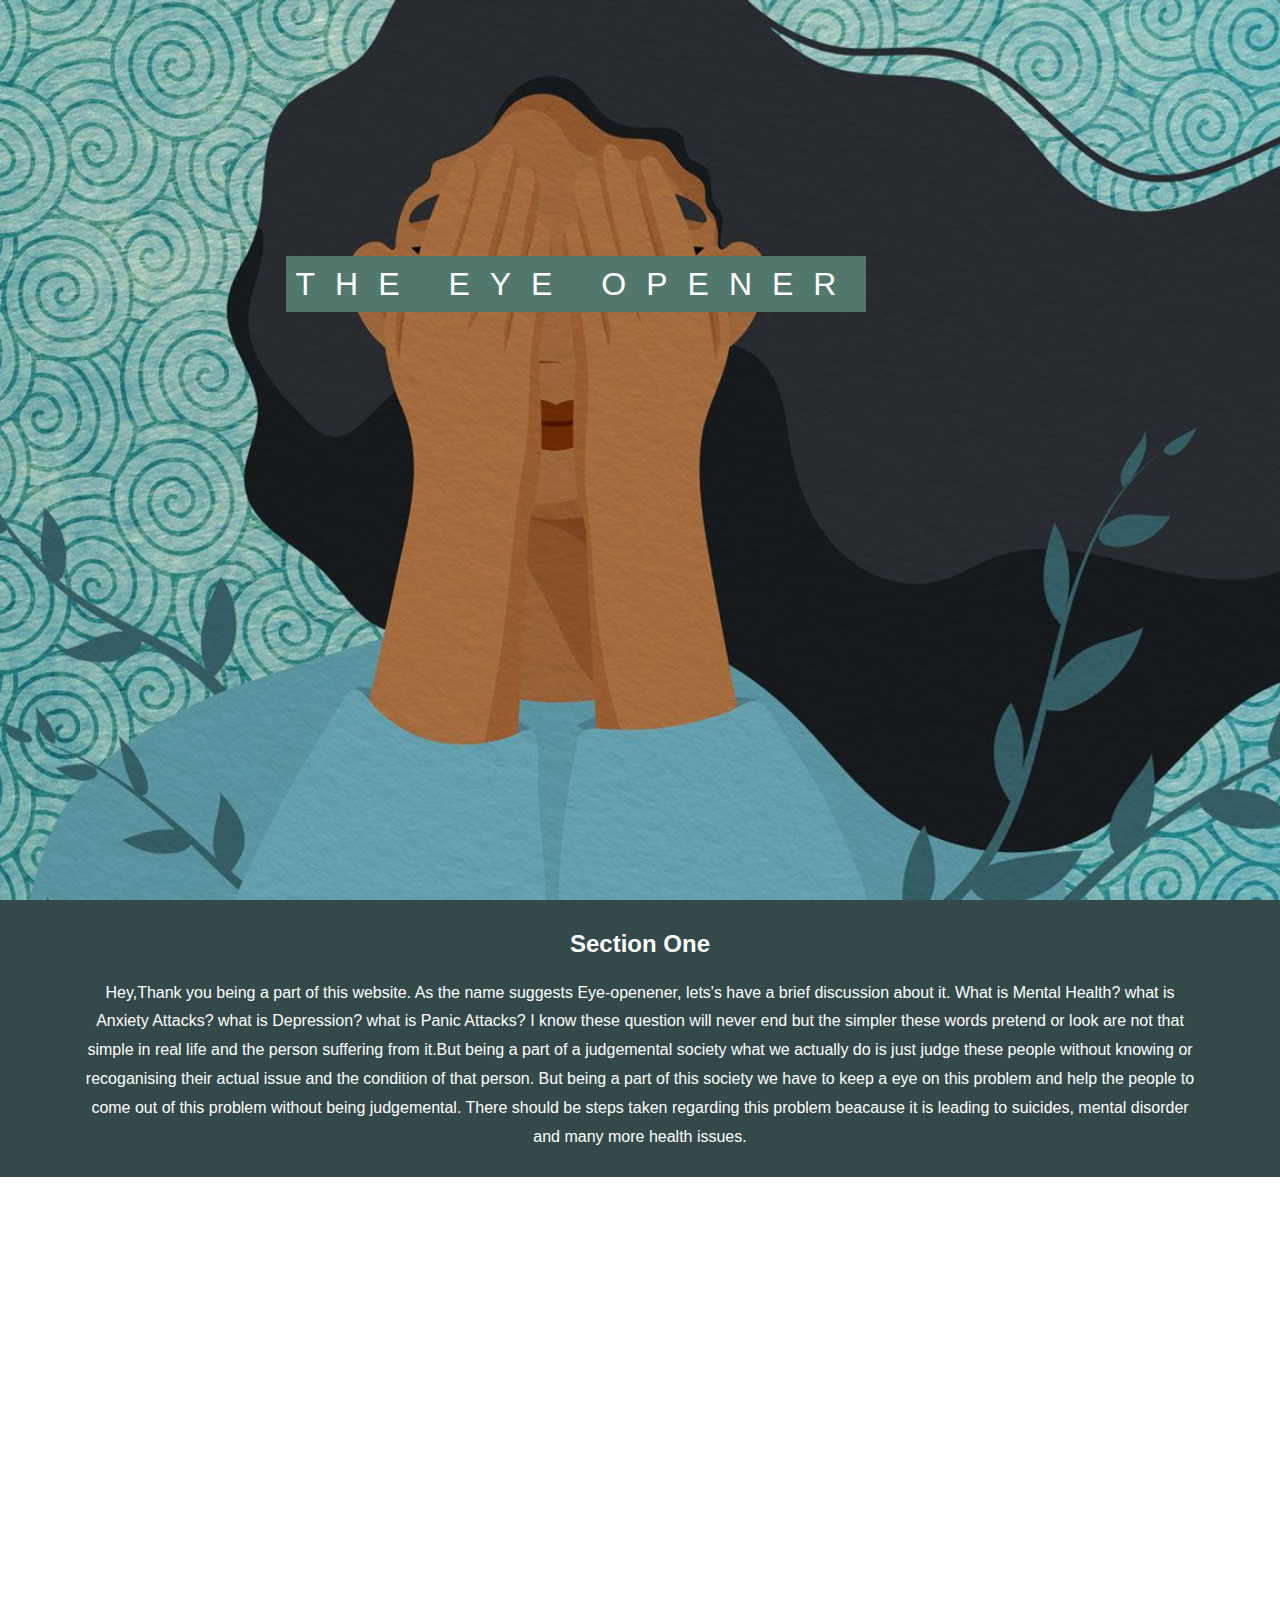
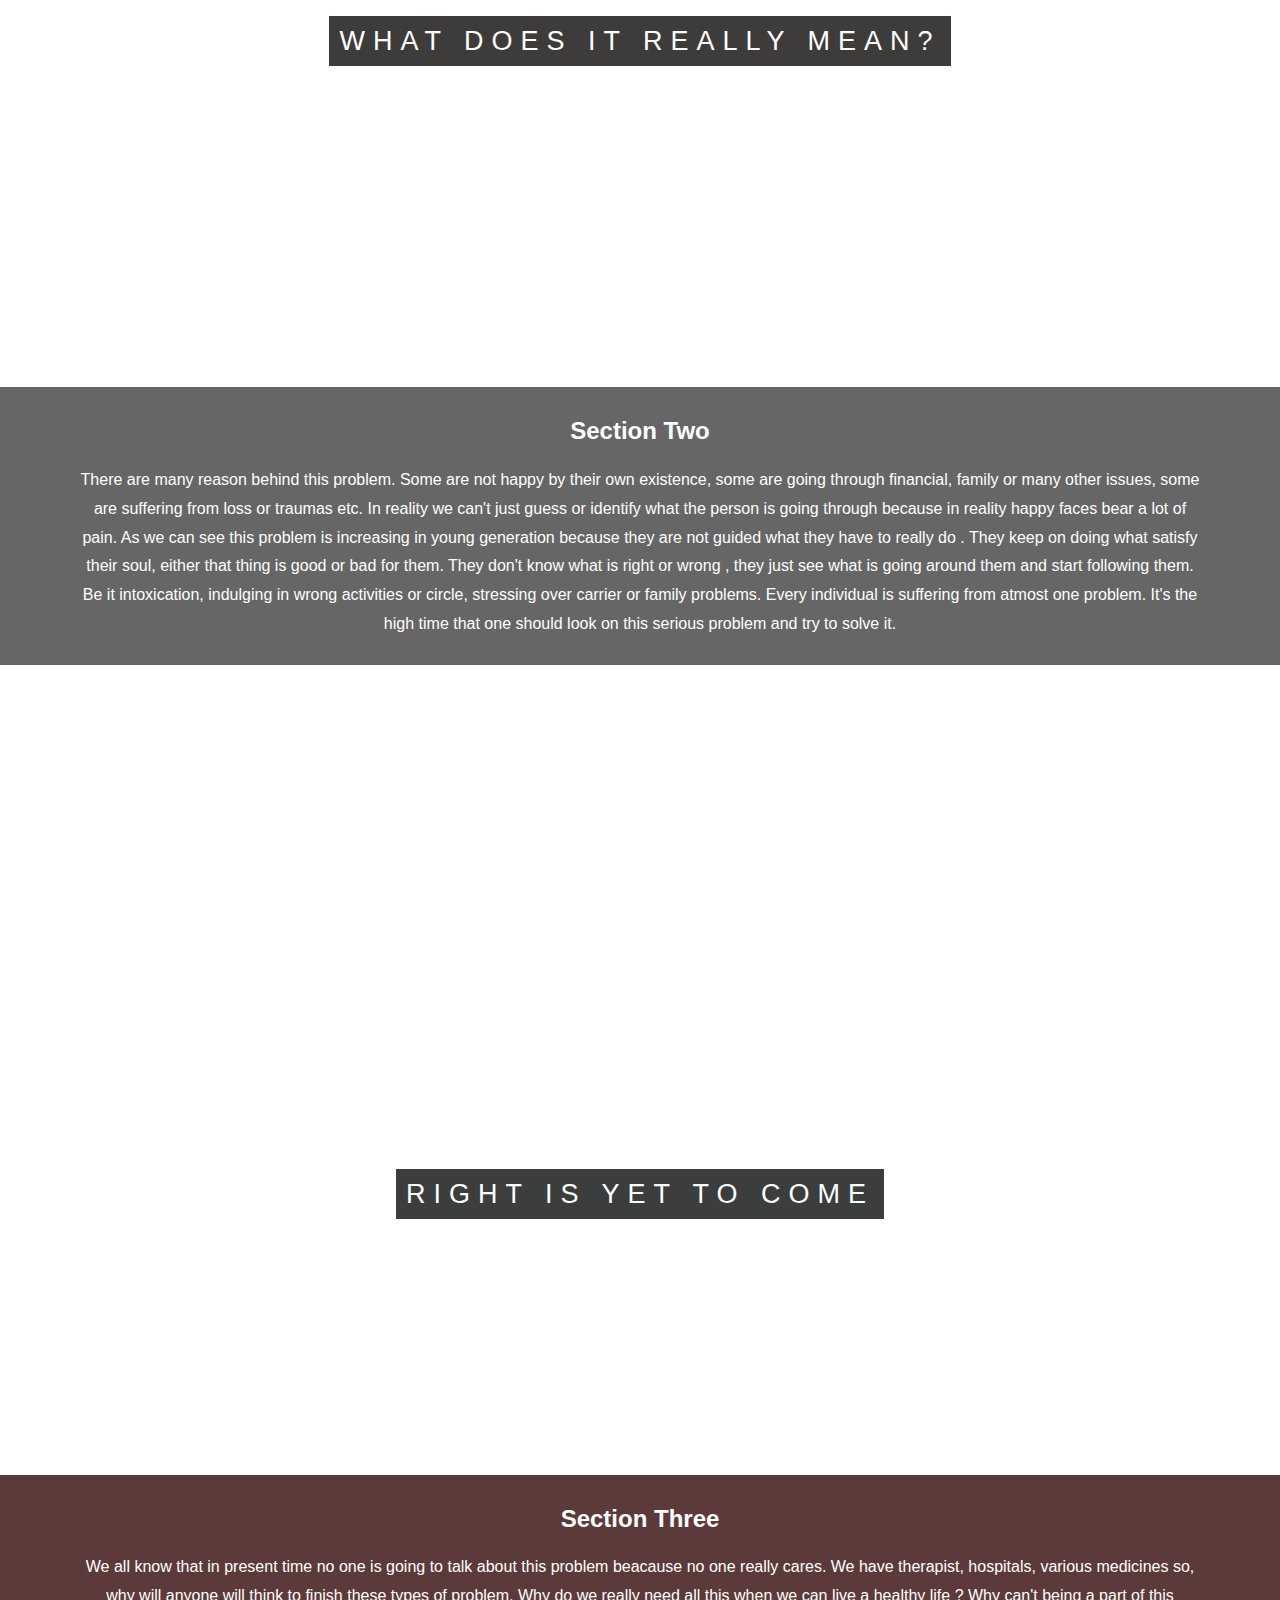
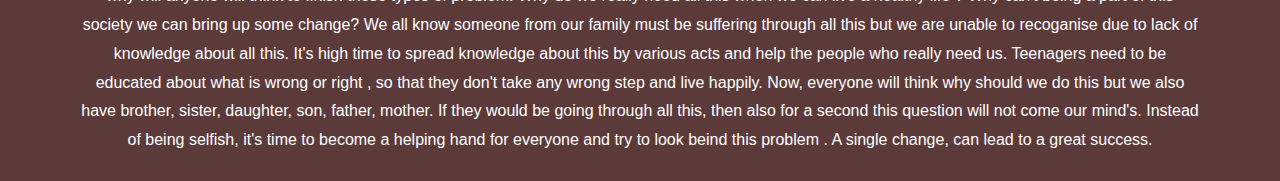
<file: index.html>
<!DOCTYPE html>
<html lang="en">
<head>
    <meta charset="UTF-8">
    <meta name="viewport" content="width=f, initial-scale=1.0">
    <title>Inner Peace 😁</title>
    <link rel="stylesheet" href="Parallax.css">
</head>
<body>
    <section class="img1">
        <div class="mtext1">
            <span class="btext1">
                THE EYE OPENER
            </span> 
        </div>
    </section>
    <section class="section section-light">
        <h2>Section One</h2>
        <p>Hey,Thank you being a part of this website. As the name suggests Eye-openener, lets's have a brief discussion 
            about it. What is Mental Health? what is Anxiety Attacks? what is Depression? what is Panic Attacks? I know these
            question will never end but the simpler these words pretend or look are not that simple in real life and the person
            suffering from it.But being a part of a judgemental society what we actually do is just judge these people without 
            knowing or recoganising their actual issue and the condition of that person. But being a part of this society we have to keep a 
            eye on this problem and help the people to come out of this problem without being judgemental. There should be steps 
            taken regarding this problem beacause it is leading to suicides, mental disorder and many more health issues.
        </p>
    </section>
    <section class="img2">
        <div class="mtext2">
            <span class="btext2">
              What Does It Really Mean?
            </span> 
        </div>
    </section>
    <section class="section section-dark">
        <h2>Section Two</h2>
        <p>There are many reason behind this problem. Some are not happy by their own existence, some are going through financial, family or many other issues, some 
            are suffering from loss or traumas etc. In reality we can't just guess or identify what the person is going through because in reality happy faces bear a lot
            of pain. As we can see this problem is increasing in young generation because they are not guided what they have to really do . They keep on doing what satisfy their soul,
            either that thing is good or bad for them. They don't know what is right or wrong , they just see what is going around them and start following them. Be it 
            intoxication, indulging in wrong activities or circle, stressing over carrier or family problems. Every individual is suffering from atmost one problem. 
            It's the high time that one should look on this serious problem and try to solve it.

        </p>
    </section>
    <section class="img3">
        <div class="mtext3">
            <span class="btext3">
                Right Is Yet To Come
            </span> 
        </div>
    </section>
    <section class="section section-darker">
        <h2>Section Three</h2>
        <p>We all know that in present time no one is going to talk about this problem beacause no one really cares. We have therapist, hospitals, various medicines so, why will anyone will think to finish these types of problem.
            Why do we really need all this when we can live a healthy life ? Why can't being a part of this society we can bring up some change? We all know someone from our family must be suffering through all this
            but we are unable to recoganise due to lack of knowledge about all this. It's high time to spread knowledge about this by various acts and help the people who really need us.
            Teenagers need to be educated about what is wrong or right , so that they don't take any wrong step and live happily. Now, everyone will think why should we do this but we also have brother, sister, daughter, son, father, mother.
            If they would be going through all this, then also for a second this question will not come our mind's. Instead of being selfish, it's time to become a helping hand for everyone and 
            try to look beind this problem . A single change, can lead to a great success.

        </p>
    </section>

    
    
</body>
</html>
</file>
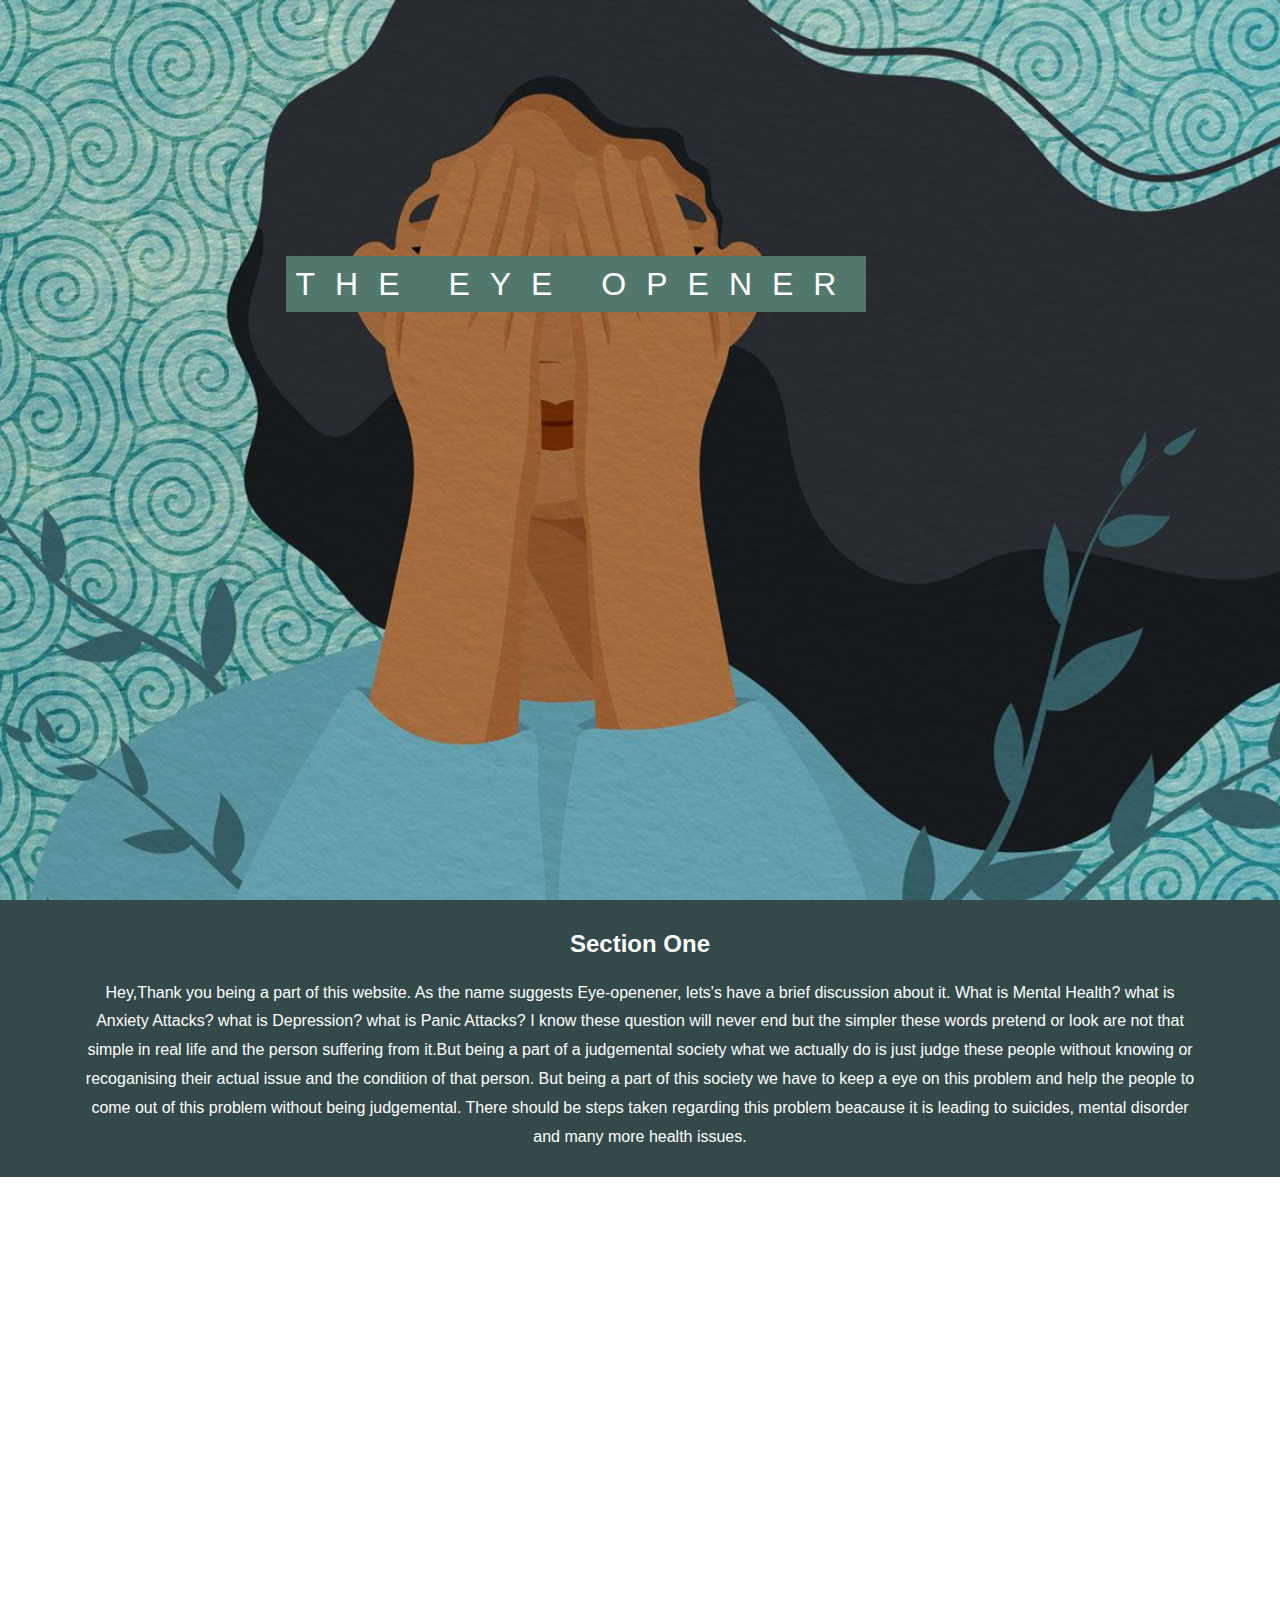
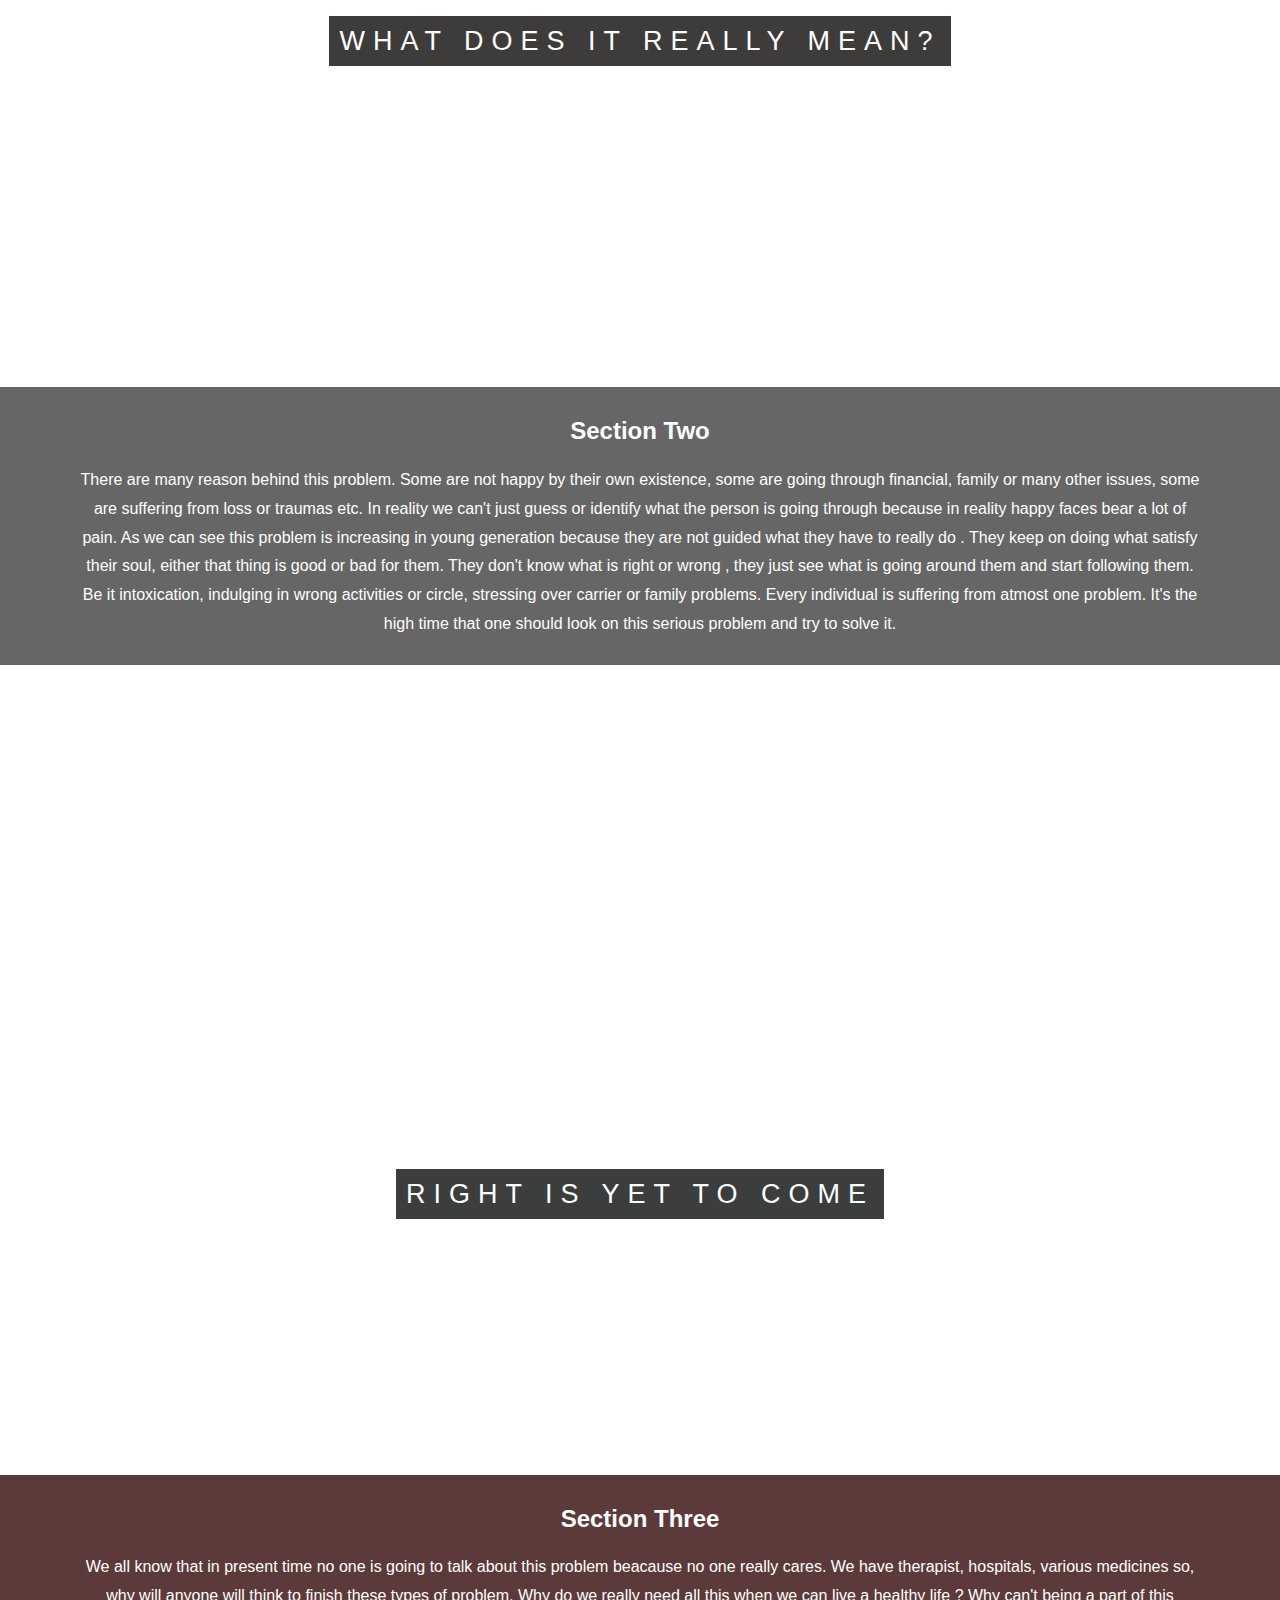
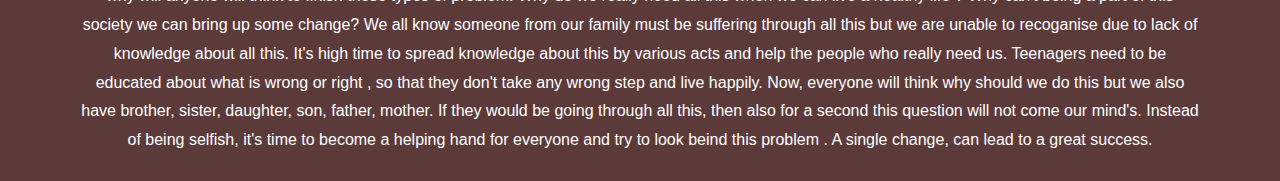
<file: Parallax.html>
<!DOCTYPE html>
<html lang="en">
<head>
    <meta charset="UTF-8">
    <meta name="viewport" content="width=f, initial-scale=1.0">
    <title>Inner Peace 😁</title>
    <link rel="stylesheet" href="Parallax.css">
</head>
<body>
    <section class="img1">
        <div class="mtext1">
            <span class="btext1">
                THE EYE OPENER
            </span> 
        </div>
    </section>
    <section class="section section-light">
        <h2>Section One</h2>
        <p>Hey,Thank you being a part of this website. As the name suggests Eye-openener, lets's have a brief discussion 
            about it. What is Mental Health? what is Anxiety Attacks? what is Depression? what is Panic Attacks? I know these
            question will never end but the simpler these words pretend or look are not that simple in real life and the person
            suffering from it.But being a part of a judgemental society what we actually do is just judge these people without 
            knowing or recoganising their actual issue and the condition of that person. But being a part of this society we have to keep a 
            eye on this problem and help the people to come out of this problem without being judgemental. There should be steps 
            taken regarding this problem beacause it is leading to suicides, mental disorder and many more health issues.
        </p>
    </section>
    <section class="img2">
        <div class="mtext2">
            <span class="btext2">
              What Does It Really Mean?
            </span> 
        </div>
    </section>
    <section class="section section-dark">
        <h2>Section Two</h2>
        <p>There are many reason behind this problem. Some are not happy by their own existence, some are going through financial, family or many other issues, some 
            are suffering from loss or traumas etc. In reality we can't just guess or identify what the person is going through because in reality happy faces bear a lot
            of pain. As we can see this problem is increasing in young generation because they are not guided what they have to really do . They keep on doing what satisfy their soul,
            either that thing is good or bad for them. They don't know what is right or wrong , they just see what is going around them and start following them. Be it 
            intoxication, indulging in wrong activities or circle, stressing over carrier or family problems. Every individual is suffering from atmost one problem. 
            It's the high time that one should look on this serious problem and try to solve it.

        </p>
    </section>
    <section class="img3">
        <div class="mtext3">
            <span class="btext3">
                Right Is Yet To Come
            </span> 
        </div>
    </section>
    <section class="section section-darker">
        <h2>Section Three</h2>
        <p>We all know that in present time no one is going to talk about this problem beacause no one really cares. We have therapist, hospitals, various medicines so, why will anyone will think to finish these types of problem.
            Why do we really need all this when we can live a healthy life ? Why can't being a part of this society we can bring up some change? We all know someone from our family must be suffering through all this
            but we are unable to recoganise due to lack of knowledge about all this. It's high time to spread knowledge about this by various acts and help the people who really need us.
            Teenagers need to be educated about what is wrong or right , so that they don't take any wrong step and live happily. Now, everyone will think why should we do this but we also have brother, sister, daughter, son, father, mother.
            If they would be going through all this, then also for a second this question will not come our mind's. Instead of being selfish, it's time to become a helping hand for everyone and 
            try to look beind this problem . A single change, can lead to a great success.

        </p>
    </section>

    
    
</body>
</html>
</file>
<file: Parallax.css>
html,body{
    height:100%;
    margin: 0;
    font-size: 16px;
    font-family: "Lato", sans-serif;
    font-weight: 400;
    line-height: 1.8em;
    color:#666
}
.img1{

    background-image: url("coping-with-depression-a-guide-to-good-treatment-1440x810.jpg");
    min-height: 100%;
    position: relative;
    background-position: center;
    background-size:cover;
    background-repeat: no-repeat;
    background-attachment: fixed;
}
.img2{

    background-image: url("women2.jpg");
    min-height: 90%;
    position: relative;
    background-position: center;
    background-size: cover;
    background-repeat: no-repeat;
    background-attachment: fixed;
}
.img3{

    background-image: url("woman-3.png");
        min-height: 90%;
    position: relative;
    background-position: center;
    background-size: cover;
    background-repeat: no-repeat;
    background-attachment: fixed;
}
.mtext1{
    position: absolute;
    top: 30%;
    width:100%;
    height: fit-content;
    color:black;
    text-align: center;
    font-size: 27px;
    letter-spacing: 20px;
    text-transform: uppercase;
    align-items: flex-end;
    font-size: xx-large;
    right: 5%;
    
    
}
.btext1{
    background: #52786e;
    color:white;
    padding:10px;
}
.section{
    padding:10px 80px;
    text-align: center;
}
.section-light{
    background-color: rgb(51, 73, 74);
    color:white;
}
.mtext2{
    position: absolute;
    top: 450px;
    width:100%;
    color:black;
    text-align: center;
    font-size: 27px;
    letter-spacing: 8px;
    text-transform: uppercase;
    
}
.btext2{
    background: #3e3b3b;
    color:white;
    padding:10px;
}
.mtext3{
    position: absolute;
    top:515px;
    width:100%;
    color:black;
    text-align: center;
    font-size: 27px;
    letter-spacing: 8px;
    text-transform: uppercase;
    
}
.btext3{
    background: #3b3e3d;
    color:white;
    padding:10px;
}

.section-dark{
    background-color: #666;
    color:white;
}
.section-darker{
    background-color: rgb(93, 58, 58);
    color: white;
}
</file>
